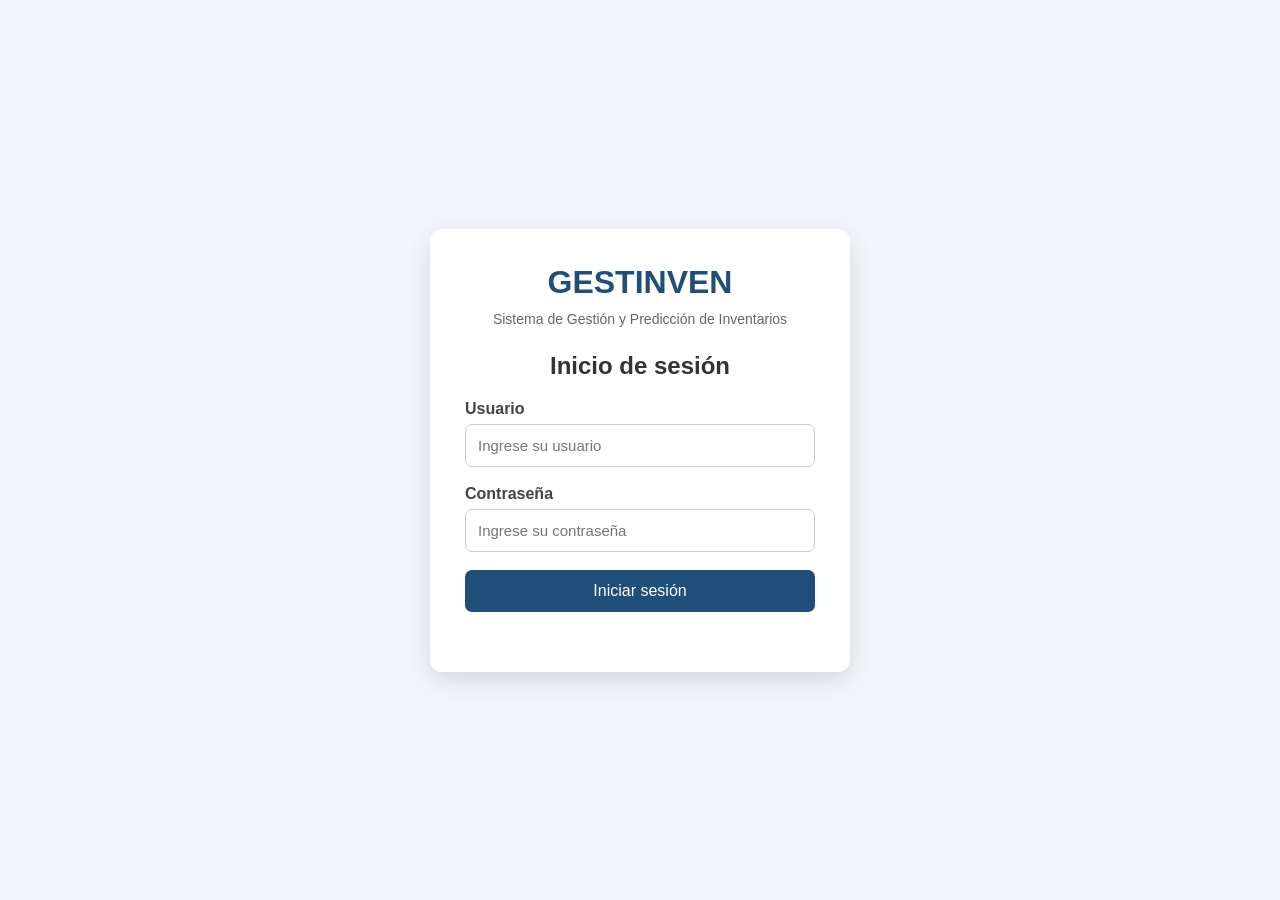
<file: index.html>
<!DOCTYPE html>
<html lang="es">
<head>
    <meta charset="UTF-8">
    <meta http-equiv="refresh" content="0; url=./frontend/login/">
    <title>SIS GESTINVEN</title>
</head>
<body>
    <p>Cargando sistema... Si no redirige automáticamente, <a href="./frontend/login/">haz clic aquí</a>.</p>
</body>
</html>
</file>
<file: frontend/css/alertas.css>
* {
    margin: 0;
    padding: 0;
    box-sizing: border-box;
    font-family: Arial, sans-serif;
}

body {
    background: #f2f5f9;
    color: #333;
}

.topbar {
    background: #1f4e79;
    color: white;
    padding: 20px 35px;

    display: flex;
    justify-content: space-between;
    align-items: center;
}

.topbar a {
    background: white;
    color: #1f4e79;

    text-decoration: none;

    padding: 10px 18px;
    border-radius: 6px;

    font-weight: bold;
}

.contenido {
    padding: 30px;
}

.titulo {
    margin-bottom: 20px;
}

.titulo h2 {
    color: #1f4e79;
    margin-bottom: 5px;
}

.tabla-contenedor {
    overflow-x: auto;
    background: white;
    border-radius: 8px;

    box-shadow:
        0 3px 12px rgba(0, 0, 0, 0.08);
}

table {
    width: 100%;
    border-collapse: collapse;
}

thead {
    background: #1f4e79;
    color: white;
}

th,
td {
    padding: 12px;
    border-bottom: 1px solid #ddd;
    text-align: left;
    font-size: 14px;
}

tbody tr:hover {
    background: #f4f7fa;
}
</file>
<file: frontend/css/consulta.css>
* {
    margin: 0;
    padding: 0;
    box-sizing: border-box;
    font-family: Arial, sans-serif;
}

body {
    background: #f2f5f9;
    color: #333;
}

.topbar {
    background: #1f4e79;
    color: white;
    padding: 20px 35px;

    display: flex;
    justify-content: space-between;
    align-items: center;
}

.topbar a {
    background: white;
    color: #1f4e79;
    text-decoration: none;
    padding: 10px 18px;
    border-radius: 6px;
    font-weight: bold;
}

.contenido {
    padding: 30px;
}

.busqueda {
    background: white;
    padding: 25px;
    border-radius: 10px;

    box-shadow:
        0 3px 12px rgba(0, 0, 0, 0.08);

    margin-bottom: 25px;
}

.busqueda h2 {
    color: #1f4e79;
    margin-bottom: 8px;
}

.busqueda p {
    margin-bottom: 15px;
}

.fila-busqueda {
    display: flex;
    gap: 10px;
    flex-wrap: wrap;
}

.fila-busqueda input {
    flex: 1;
    min-width: 220px;

    padding: 11px;

    border: 1px solid #ccc;
    border-radius: 6px;
}

.fila-busqueda button {
    padding: 11px 20px;
    border: none;
    border-radius: 6px;

    background: #1f4e79;
    color: white;

    cursor: pointer;
}

.resultado h2 {
    color: #1f4e79;
    margin-bottom: 8px;
}

.resultado > p {
    margin-bottom: 20px;
}

.tarjetas {
    display: grid;

    grid-template-columns:
        repeat(auto-fit, minmax(200px, 1fr));

    gap: 15px;
}

.tarjeta {
    background: white;
    padding: 20px;
    border-radius: 9px;

    box-shadow:
        0 3px 12px rgba(0, 0, 0, 0.07);
}

.tarjeta span {
    display: block;
    color: #666;
    margin-bottom: 8px;
}

.tarjeta strong {
    font-size: 22px;
    color: #1f4e79;
}

.oculto {
    display: none;
}

.accion-ml {
    margin-top: 25px;
}

.accion-ml button {
    background: #1f4e79;
    color: white;

    border: none;
    border-radius: 7px;

    padding: 13px 22px;

    font-size: 15px;
    font-weight: bold;

    cursor: pointer;
}

.accion-ml button:hover {
    background: #163a5c;
}

.resultado-ml {
    margin-top: 20px;

    background: white;

    padding: 22px;

    border-radius: 9px;

    border-left: 5px solid #1f4e79;

    box-shadow:
        0 3px 12px rgba(0, 0, 0, 0.07);
}

.resultado-ml p {
    color: #555;
    margin-bottom: 8px;
}

.resultado-ml strong {
    display: block;

    font-size: 32px;
    color: #1f4e79;

    margin-bottom: 5px;
}

.resultado-ml span {
    color: #666;
}

.oculto {
    display: none;
}

/* =========================================
   RESULTADO DE PREDICCIÓN
========================================= */

.resultado-ml {
    margin-top: 25px;
    padding: 25px;
    background: white;
    border-radius: 12px;
}


/* TÍTULOS */

.resultado-ml h3 {
    margin-bottom: 8px;
    color: #163f67;
}

.predicciones-futuras > p {
    margin-bottom: 20px;
    color: #666;
}


/* =========================================
   TABLA DE PREDICCIONES
========================================= */

.tabla-predicciones {
    width: 100%;
    border-collapse: collapse;
    margin-top: 15px;
    margin-bottom: 30px;
}

.tabla-predicciones th {
    padding: 12px;
    text-align: left;
    background: #f2f5f8;
    border-bottom: 2px solid #d5dce3;
}

.tabla-predicciones td {
    padding: 12px;
    border-bottom: 1px solid #e1e5e9;
}

.tabla-predicciones tbody tr:hover {
    background: #f7f9fb;
}


/* =========================================
   ESTADO DEL INVENTARIO
========================================= */

.detalle-ml {
    margin-top: 25px;
    padding-top: 20px;
    border-top: 1px solid #ddd;
}

.detalle-ml h3 {
    margin-bottom: 18px;
}

.detalle-ml p {
    margin-bottom: 15px;
}

.detalle-ml strong {
    display: block;
    margin-top: 3px;
    font-size: 25px;
    color: #174f7e;
}


/* =========================================
   MODELO UTILIZADO
========================================= */

.modelo-usado {
    margin-top: 25px;
    padding-top: 15px;
    border-top: 1px solid #ddd;
    font-size: 14px;
    color: #666;
}

/* ESTADOS DE STOCK */

.estado-stock {
    display: inline-block;
    padding: 6px 10px;
    border-radius: 20px;
    font-size: 13px;
    font-weight: bold;
}

/* suficiente */

.estado-suficiente {
    background: #e7f5ec;
    color: #237a3b;
}

/* stock bajo */

.estado-bajo {
    background: #fff3cd;
    color: #8a6d1d;
}

/* riesgo */

.estado-riesgo {
    background: #fde8e8;
    color: #b42318;
}

/* =========================================
   TABLA DE PROYECCIÓN DEL INVENTARIO
========================================= */

.tabla-stock-proyectado {
    width: 100%;
    border-collapse: collapse;
    margin-top: 15px;
    margin-bottom: 25px;
}

.tabla-stock-proyectado th {
    padding: 12px;
    text-align: left;
    background: #f2f5f8;
    border-bottom: 2px solid #d5dce3;
}

.tabla-stock-proyectado td {
    padding: 12px;
    border-bottom: 1px solid #e1e5e9;
    vertical-align: middle;
}

/* Ancho de las columnas */

.tabla-stock-proyectado th:nth-child(1),
.tabla-stock-proyectado td:nth-child(1) {
    width: 25%;
}

.tabla-stock-proyectado th:nth-child(2),
.tabla-stock-proyectado td:nth-child(2) {
    width: 30%;
}

.tabla-stock-proyectado th:nth-child(3),
.tabla-stock-proyectado td:nth-child(3) {
    width: 45%;
}
.carga-stock{background:white;padding:22px;border:1px solid #dce5ed;border-radius:10px;margin:18px 0 28px}.carga-stock[hidden],.carga-stock [hidden]{display:none!important}.carga-stock p{margin:12px 0;line-height:1.5}.carga-stock button{margin:10px 8px 10px 0}.carga-tabla{overflow:auto}.carga-tabla table{border-collapse:collapse;width:100%;font-size:13px}.carga-tabla th,.carga-tabla td{padding:10px;border-bottom:1px solid #dce5ed;text-align:left}.carga-tabla th{background:#edf3f8}#estadoCargaStock{font-weight:bold}#btnCargarStock{margin-bottom:18px}

#btnCargarStock,.carga-stock button{background:#214e77;color:white;border:0;border-radius:6px;padding:11px 16px;cursor:pointer}.carga-stock button:disabled{opacity:.55;cursor:wait}.carga-stock input[type=file]{max-width:100%;padding:10px 0}
</file>
<file: frontend/css/dashboard.css>
* {
    margin: 0;
    padding: 0;
    box-sizing: border-box;
    font-family: Arial, sans-serif;
}

body {
    background: #f2f5f9;
    color: #333;
}

.topbar {
    background: #1f4e79;
    color: white;
    padding: 20px 40px;

    display: flex;
    justify-content: space-between;
    align-items: center;
}

.topbar h1 {
    margin-bottom: 5px;
}

.topbar p {
    font-size: 14px;
}

.topbar button {
    padding: 10px 18px;
    border: none;
    border-radius: 6px;
    background: white;
    color: #1f4e79;
    cursor: pointer;
    font-weight: bold;
}

.contenido {
    padding: 35px;
}

.bienvenida {
    margin-bottom: 30px;
}

.bienvenida h2 {
    color: #1f4e79;
    margin-bottom: 8px;
}

.tarjetas {
    display: grid;

    grid-template-columns:
        repeat(auto-fit, minmax(220px, 1fr));

    gap: 20px;
    margin-bottom: 35px;
}

.tarjeta {
    background: white;
    padding: 25px;
    border-radius: 10px;

    box-shadow:
        0 3px 12px rgba(0, 0, 0, 0.08);
}

.tarjeta h3 {
    font-size: 15px;
    color: #666;
    margin-bottom: 12px;
}

.tarjeta p {
    font-size: 30px;
    font-weight: bold;
    color: #1f4e79;
}

.acciones {
    display: flex;
    gap: 15px;
    flex-wrap: wrap;
}

.boton-menu {
    text-decoration: none;
    background: #1f4e79;
    color: white;

    padding: 12px 20px;
    border-radius: 7px;
}

.boton-menu:hover {
    background: #163a5c;
}
.seccion-riesgos {
    margin-bottom: 35px;
}

.seccion-riesgos h2,
.modulos h2 {
    color: #1f4e79;
    margin-bottom: 18px;
}

.riesgos {
    display: grid;

    grid-template-columns:
        repeat(auto-fit, minmax(160px, 1fr));

    gap: 15px;
}

.riesgo-card {
    background: white;
    padding: 20px;
    border-radius: 9px;

    border-left: 5px solid #1f4e79;

    box-shadow:
        0 3px 12px rgba(0, 0, 0, 0.07);

    display: flex;
    justify-content: space-between;
    align-items: center;
}

.riesgo-card span {
    font-weight: bold;
    color: #555;
}

.riesgo-card strong {
    font-size: 24px;
    color: #1f4e79;
}


.modulos {
    margin-top: 35px;
}

.modulos-grid {
    display: grid;

    grid-template-columns:
        repeat(auto-fit, minmax(240px, 1fr));

    gap: 20px;
}

.modulo-card {
    background: white;

    padding: 25px;

    border-radius: 10px;

    text-decoration: none;

    color: #333;

    box-shadow:
        0 3px 12px rgba(0, 0, 0, 0.08);

    transition: 0.2s;
}

.modulo-card:hover {
    transform: translateY(-3px);
}

.modulo-card h3 {
    color: #1f4e79;
    margin-bottom: 10px;
}

.modulo-card p {
    color: #666;
    line-height: 1.5;
    margin-bottom: 18px;
}

.modulo-card span {
    color: #1f4e79;
    font-weight: bold;
}
</file>
<file: frontend/css/evaluacion.css>
:root{--blue:#1f4e79;--ink:#17324b;--line:#dae4ec;--muted:#5d6e7e}*{box-sizing:border-box}body{margin:0;background:#f2f5f9;color:var(--ink);font:15px/1.5 Arial,sans-serif}header{background:var(--blue);color:#fff;padding:22px max(24px,calc((100vw - 1220px)/2));display:flex;justify-content:space-between;align-items:center;gap:20px}header strong{font-size:28px}header p{margin:0;opacity:.85}header a{color:#fff}main{max-width:1268px;margin:auto;padding:28px 24px 50px}h1{font-size:30px;margin:0 0 12px}h2{font-size:20px;margin:0 0 16px}p{margin:8px 0 16px}a{color:var(--blue)}.badge{display:inline-block;background:#e6eef6;border-radius:20px;padding:4px 10px;font-size:12px;font-weight:bold;margin-bottom:12px}.panel{background:white;border:1px solid var(--line);border-radius:12px;padding:22px;margin:20px 0}.section-head{display:flex;justify-content:space-between;gap:12px;align-items:center;flex-wrap:wrap}.controls{display:flex;gap:14px;align-items:end;flex-wrap:wrap;margin:16px 0}label{font-size:13px;font-weight:bold;display:grid;gap:6px}select,input,button{font:inherit;border:1px solid #acbdcb;padding:9px 12px;border-radius:6px;background:white;color:var(--ink)}button{cursor:pointer}button:hover{background:#edf4fa}button:disabled{opacity:.45;cursor:default}button.primary{background:var(--blue);color:white;border-color:var(--blue)}input{max-width:220px}.muted{color:var(--muted);font-size:13px}.notice{background:#e7eff7;padding:12px 15px;border-left:4px solid var(--blue)}.error{background:#fff0ed;color:#8c3727;border-color:#b05037}.cards{display:grid;grid-template-columns:repeat(4,minmax(0,1fr));gap:12px}.cards>div{border:1px solid var(--line);padding:16px;border-radius:8px}.cards span{color:var(--muted);font-size:12px}.cards strong{display:block;font-size:27px;margin-top:8px}.good{color:#176443;font-weight:bold}.bad{color:#a1402d;font-weight:bold}.legend{display:flex;gap:20px;font-size:13px;margin:20px 0 4px}.legend i{display:inline-block;width:10px;height:10px;margin-right:6px}.pre{background:#7e91a5}.post{background:#167c94}#chart{width:100%;height:auto;display:block}#chart text{font:12px Arial,sans-serif;fill:var(--muted)}.table-wrap{overflow:auto}table{width:100%;border-collapse:collapse;font-size:13px}th,td{text-align:left;vertical-align:top;padding:11px 9px;border-bottom:1px solid var(--line)}th{background:#edf3f8;white-space:nowrap}td{max-width:350px;overflow-wrap:anywhere}.reference{display:block;font-size:11px;color:var(--muted)}.small-button{font-size:12px;padding:5px 8px;white-space:nowrap}.pagination{margin:16px 0}.pagination button{margin:4px 3px 4px 0}summary{cursor:pointer;font-weight:bold}details{margin-top:18px}pre{white-space:pre-wrap;overflow-wrap:anywhere;background:#f1f5f8;border-radius:6px;padding:14px;font-size:12px}code{font-size:12px;overflow-wrap:anywhere}#issues{max-height:260px;overflow:auto;font-size:13px}#issues li{margin:7px 0}:focus-visible{outline:3px solid #d78b24;outline-offset:3px}@media(max-width:700px){header{padding:18px}main{padding:20px 12px}.panel{padding:15px}.cards{grid-template-columns:1fr 1fr}.cards strong{font-size:24px}h1{font-size:25px}.controls label{width:100%}select,input{max-width:100%;width:100%}}
</file>
<file: frontend/css/inventario.css>
* {
    margin: 0;
    padding: 0;
    box-sizing: border-box;
    font-family: Arial, sans-serif;
}

body {
    background: #f2f5f9;
    color: #333;
}

.topbar {
    background: #1f4e79;
    color: white;
    padding: 20px 35px;

    display: flex;
    justify-content: space-between;
    align-items: center;
}

.topbar a {
    background: white;
    color: #1f4e79;

    text-decoration: none;

    padding: 10px 18px;
    border-radius: 6px;

    font-weight: bold;
}

.contenido {
    padding: 30px;
}

.titulo {
    margin-bottom: 20px;
}

.titulo h2 {
    color: #1f4e79;
    margin-bottom: 5px;
}

.busqueda {
    margin-bottom: 20px;
}

.busqueda input {
    width: 100%;
    max-width: 450px;

    padding: 11px;

    border: 1px solid #ccc;
    border-radius: 6px;

    font-size: 15px;
}

.tabla-contenedor {
    overflow-x: auto;

    background: white;

    border-radius: 8px;

    box-shadow:
        0 3px 12px rgba(0, 0, 0, 0.08);
}

table {
    width: 100%;
    border-collapse: collapse;
}

thead {
    background: #1f4e79;
    color: white;
}

th,
td {
    padding: 12px;
    border-bottom: 1px solid #ddd;
    text-align: left;
    font-size: 14px;
}

tbody tr:hover {
    background: #f4f7fa;
}
</file>
<file: frontend/css/login.css>
* {
    margin: 0;
    padding: 0;
    box-sizing: border-box;
    font-family: Arial, sans-serif;
}

body {
    min-height: 100vh;
    display: flex;
    justify-content: center;
    align-items: center;
    background: #f2f5f9;
}

.login-container {
    width: 100%;
    max-width: 420px;
    background: white;
    padding: 35px;
    border-radius: 12px;
    box-shadow: 0 8px 25px rgba(0, 0, 0, 0.12);
}

.login-container h1 {
    text-align: center;
    margin-bottom: 10px;
    color: #1f4e79;
}

.login-container > p {
    text-align: center;
    margin-bottom: 25px;
    color: #666;
    font-size: 14px;
}

.login-container h2 {
    margin-bottom: 20px;
    text-align: center;
    color: #333;
}

form {
    display: flex;
    flex-direction: column;
}

label {
    margin-bottom: 6px;
    font-weight: bold;
    color: #444;
}

input {
    width: 100%;
    padding: 12px;
    margin-bottom: 18px;
    border: 1px solid #ccc;
    border-radius: 7px;
    font-size: 15px;
    outline: none;
}

input:focus {
    border-color: #1f4e79;
}

button {
    padding: 12px;
    border: none;
    border-radius: 7px;
    background: #1f4e79;
    color: white;
    font-size: 16px;
    cursor: pointer;
}

button:hover {
    background: #163a5c;
}

#mensaje {
    margin-top: 15px;
    text-align: center;
    font-size: 14px;
}
</file>
<file: frontend/css/predicciones.css>
* {
    margin: 0;
    padding: 0;
    box-sizing: border-box;
    font-family: Arial, sans-serif;
}

body {
    background: #f2f5f9;
    color: #333;
}

.topbar {
    background: #1f4e79;
    color: white;

    padding: 20px 35px;

    display: flex;
    justify-content: space-between;
    align-items: center;
}

.topbar h1 {
    margin-bottom: 5px;
}

.topbar p {
    font-size: 14px;
}

.topbar a {
    background: white;
    color: #1f4e79;

    text-decoration: none;

    padding: 10px 18px;
    border-radius: 6px;

    font-weight: bold;
}

.contenido {
    padding: 30px;
}

.titulo {
    margin-bottom: 20px;
}

.titulo h2 {
    color: #1f4e79;
    margin-bottom: 5px;
}

.busqueda {
    margin-bottom: 20px;
}

.busqueda input {
    width: 100%;
    max-width: 450px;

    padding: 11px;

    border: 1px solid #ccc;
    border-radius: 6px;

    font-size: 15px;
}

.tabla-contenedor {
    overflow-x: auto;

    background: white;

    border-radius: 8px;

    box-shadow:
        0 3px 12px rgba(0, 0, 0, 0.08);
}

table {
    width: 100%;
    border-collapse: collapse;
}

thead {
    background: #1f4e79;
    color: white;
}

th,
td {
    padding: 12px;

    border-bottom: 1px solid #ddd;

    text-align: left;

    font-size: 14px;
}

tbody tr:hover {
    background: #f4f7fa;
}
</file>
